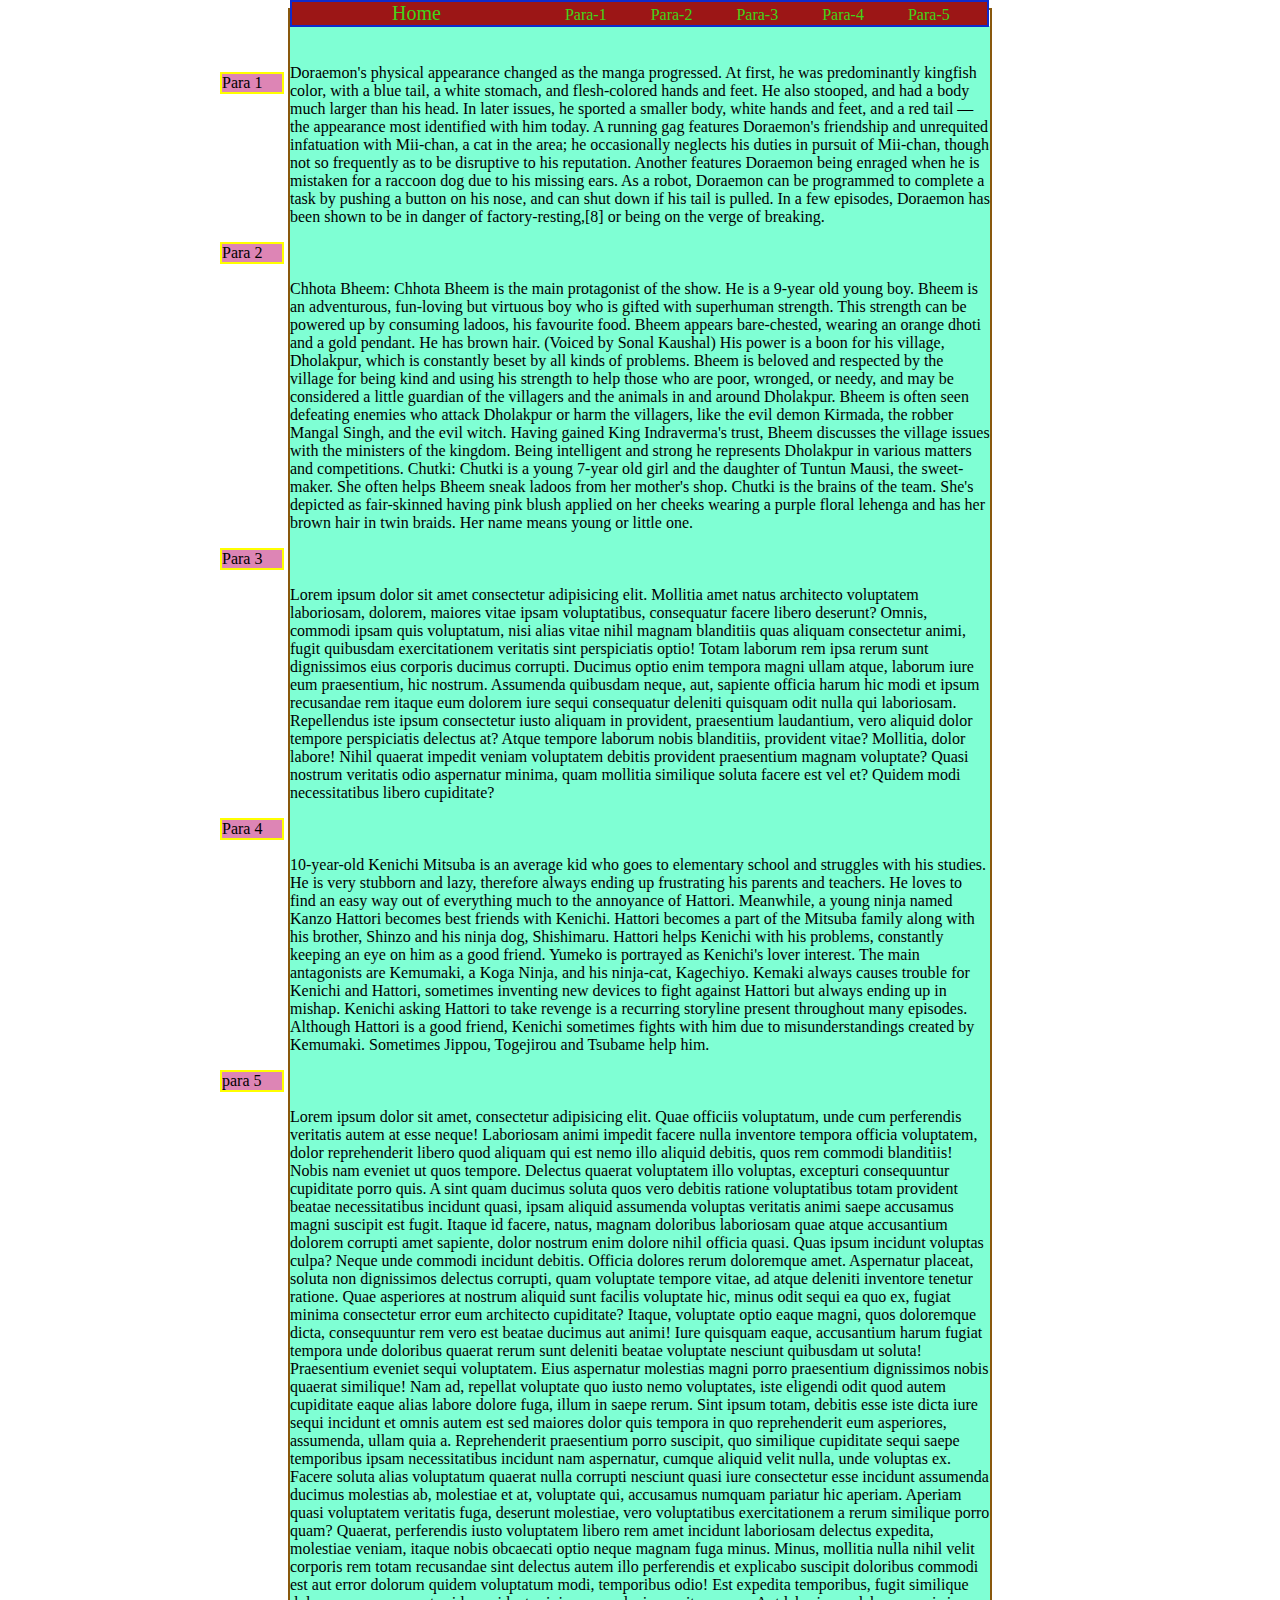
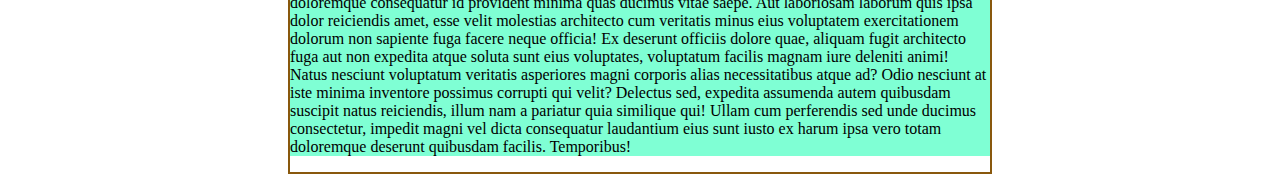
<file: index.html>
<!DOCTYPE html>
<html lang="en">
<head>
    <meta charset="UTF-8">
    <meta name="viewport" content="width=device-width, initial-scale=1.0">
    <title>Document</title>
    <link rel="stylesheet" href="style.css">
</head>
<body>
    <div class="main">
    <nav>
        <a href="#" id="home">Home</a>
        <a href="#para1">Para-1</a>
        <a href="#para2">Para-2</a>
        <a href="#para3">Para-3</a>
        <a href="#para4">Para-4</a>
        <a href="#para5">Para-5</a>
    </nav>
    <div class="container">
        <div id="#para1">
    <p  class="p">Para 1</p>
    <p class="content">Doraemon's physical appearance changed as the manga progressed. At first, he was predominantly kingfish color, with a blue tail, a white stomach, and flesh-colored hands and feet. He also stooped, and had a body much larger than his head. In later issues, he sported a smaller body, white hands and feet, and a red tail — the appearance most identified with him today.

A running gag features Doraemon's friendship and unrequited infatuation with Mii-chan, a cat in the area; he occasionally neglects his duties in pursuit of Mii-chan, though not so frequently as to be disruptive to his reputation. Another features Doraemon being enraged when he is mistaken for a raccoon dog due to his missing ears. As a robot, Doraemon can be programmed to complete a task by pushing a button on his nose, and can shut down if his tail is pulled. In a few episodes, Doraemon has been shown to be in danger of factory-resting,[8] or being on the verge of breaking.</p>
     </div>
     <div id="para2">
    <p  class="p">Para 2</p>
     
    
    <p class="content">Chhota Bheem: Chhota Bheem is the main protagonist of the show. He is a 9-year old young boy. Bheem is an adventurous, fun-loving but virtuous boy who is gifted with superhuman strength. This strength can be powered up by consuming ladoos, his favourite food. Bheem appears bare-chested, wearing an orange dhoti and a gold pendant. He has brown hair. (Voiced by Sonal Kaushal)

His power is a boon for his village, Dholakpur, which is constantly beset by all kinds of problems. Bheem is beloved and respected by the village for being kind and using his strength to help those who are poor, wronged, or needy, and may be considered a little guardian of the villagers and the animals in and around Dholakpur. Bheem is often seen defeating enemies who attack Dholakpur or harm the villagers, like the evil demon Kirmada, the robber Mangal Singh, and the evil witch. Having gained King Indraverma's trust, Bheem discusses the village issues with the ministers of the kingdom. Being intelligent and strong he represents Dholakpur in various matters and competitions.

Chutki: Chutki is a young 7-year old girl and the daughter of Tuntun Mausi, the sweet-maker. She often helps Bheem sneak ladoos from her mother's shop. Chutki is the brains of the team. She's depicted as fair-skinned having pink blush applied on her cheeks wearing a purple floral lehenga and has her brown hair in twin braids. Her name means young or little one.</p>
     </div>
     <div id="para3">
    <p  class="p">Para 3</p>
    <p class="content">Lorem ipsum dolor sit amet consectetur adipisicing elit. Mollitia amet natus architecto voluptatem laboriosam, dolorem, maiores vitae ipsam voluptatibus, consequatur facere libero deserunt? Omnis, commodi ipsam quis voluptatum, nisi alias vitae nihil magnam blanditiis quas aliquam consectetur animi, fugit quibusdam exercitationem veritatis sint perspiciatis optio! Totam laborum rem ipsa rerum sunt dignissimos eius corporis ducimus corrupti. Ducimus optio enim tempora magni ullam atque, laborum iure eum praesentium, hic nostrum. Assumenda quibusdam neque, aut, sapiente officia harum hic modi et ipsum recusandae rem itaque eum dolorem iure sequi consequatur deleniti quisquam odit nulla qui laboriosam. Repellendus iste ipsum consectetur iusto aliquam in provident, praesentium laudantium, vero aliquid dolor tempore perspiciatis delectus at? Atque tempore laborum nobis blanditiis, provident vitae? Mollitia, dolor labore! Nihil quaerat impedit veniam voluptatem debitis provident praesentium magnam voluptate? Quasi nostrum veritatis odio aspernatur minima, quam mollitia similique soluta facere est vel et? Quidem modi necessitatibus libero cupiditate?</p>    
     </div>
     <div id="para4">
    <p  class="p">Para 4</p>
    <p class="content">10-year-old Kenichi Mitsuba is an average kid who goes to elementary school and struggles with his studies. He is very stubborn and lazy, therefore always ending up frustrating his parents and teachers. He loves to find an easy way out of everything much to the annoyance of Hattori.

Meanwhile, a young ninja named Kanzo Hattori becomes best friends with Kenichi. Hattori becomes a part of the Mitsuba family along with his brother, Shinzo and his ninja dog, Shishimaru. Hattori helps Kenichi with his problems, constantly keeping an eye on him as a good friend. Yumeko is portrayed as Kenichi's lover interest.

The main antagonists are Kemumaki, a Koga Ninja, and his ninja-cat, Kagechiyo. Kemaki always causes trouble for Kenichi and Hattori, sometimes inventing new devices to fight against Hattori but always ending up in mishap. Kenichi asking Hattori to take revenge is a recurring storyline present throughout many episodes. Although Hattori is a good friend, Kenichi sometimes fights with him due to misunderstandings created by Kemumaki. Sometimes Jippou, Togejirou and Tsubame help him.</p>
    </div>
    <div id="para5">
    <p  class="p">para 5</p>
    <p class="content">Lorem ipsum dolor sit amet, consectetur adipisicing elit. Quae officiis voluptatum, unde cum perferendis veritatis autem at esse neque! Laboriosam animi impedit facere nulla inventore tempora officia voluptatem, dolor reprehenderit libero quod aliquam qui est nemo illo aliquid debitis, quos rem commodi blanditiis! Nobis nam eveniet ut quos tempore. Delectus quaerat voluptatem illo voluptas, excepturi consequuntur cupiditate porro quis. A sint quam ducimus soluta quos vero debitis ratione voluptatibus totam provident beatae necessitatibus incidunt quasi, ipsam aliquid assumenda voluptas veritatis animi saepe accusamus magni suscipit est fugit. Itaque id facere, natus, magnam doloribus laboriosam quae atque accusantium dolorem corrupti amet sapiente, dolor nostrum enim dolore nihil officia quasi. Quas ipsum incidunt voluptas culpa? Neque unde commodi incidunt debitis. Officia dolores rerum doloremque amet. Aspernatur placeat, soluta non dignissimos delectus corrupti, quam voluptate tempore vitae, ad atque deleniti inventore tenetur ratione. Quae asperiores at nostrum aliquid sunt facilis voluptate hic, minus odit sequi ea quo ex, fugiat minima consectetur error eum architecto cupiditate? Itaque, voluptate optio eaque magni, quos doloremque dicta, consequuntur rem vero est beatae ducimus aut animi! Iure quisquam eaque, accusantium harum fugiat tempora unde doloribus quaerat rerum sunt deleniti beatae voluptate nesciunt quibusdam ut soluta! Praesentium eveniet sequi voluptatem. Eius aspernatur molestias magni porro praesentium dignissimos nobis quaerat similique! Nam ad, repellat voluptate quo iusto nemo voluptates, iste eligendi odit quod autem cupiditate eaque alias labore dolore fuga, illum in saepe rerum. Sint ipsum totam, debitis esse iste dicta iure sequi incidunt et omnis autem est sed maiores dolor quis tempora in quo reprehenderit eum asperiores, assumenda, ullam quia a. Reprehenderit praesentium porro suscipit, quo similique cupiditate sequi saepe temporibus ipsam necessitatibus incidunt nam aspernatur, cumque aliquid velit nulla, unde voluptas ex. Facere soluta alias voluptatum quaerat nulla corrupti nesciunt quasi iure consectetur esse incidunt assumenda ducimus molestias ab, molestiae et at, voluptate qui, accusamus numquam pariatur hic aperiam. Aperiam quasi voluptatem veritatis fuga, deserunt molestiae, vero voluptatibus exercitationem a rerum similique porro quam? Quaerat, perferendis iusto voluptatem libero rem amet incidunt laboriosam delectus expedita, molestiae veniam, itaque nobis obcaecati optio neque magnam fuga minus. Minus, mollitia nulla nihil velit corporis rem totam recusandae sint delectus autem illo perferendis et explicabo suscipit doloribus commodi est aut error dolorum quidem voluptatum modi, temporibus odio! Est expedita temporibus, fugit similique doloremque consequatur id provident minima quas ducimus vitae saepe. Aut laboriosam laborum quis ipsa dolor reiciendis amet, esse velit molestias architecto cum veritatis minus eius voluptatem exercitationem dolorum non sapiente fuga facere neque officia! Ex deserunt officiis dolore quae, aliquam fugit architecto fuga aut non expedita atque soluta sunt eius voluptates, voluptatum facilis magnam iure deleniti animi! Natus nesciunt voluptatum veritatis asperiores magni corporis alias necessitatibus atque ad? Odio nesciunt at iste minima inventore possimus corrupti qui velit? Delectus sed, expedita assumenda autem quibusdam suscipit natus reiciendis, illum nam a pariatur quia similique qui! Ullam cum perferendis sed unde ducimus consectetur, impedit magni vel dicta consequatur laudantium eius sunt iusto ex harum ipsa vero totam doloremque deserunt quibusdam facilis. Temporibus!</p>
    </div>

</div>
</div>
</body>
</html>
</file>
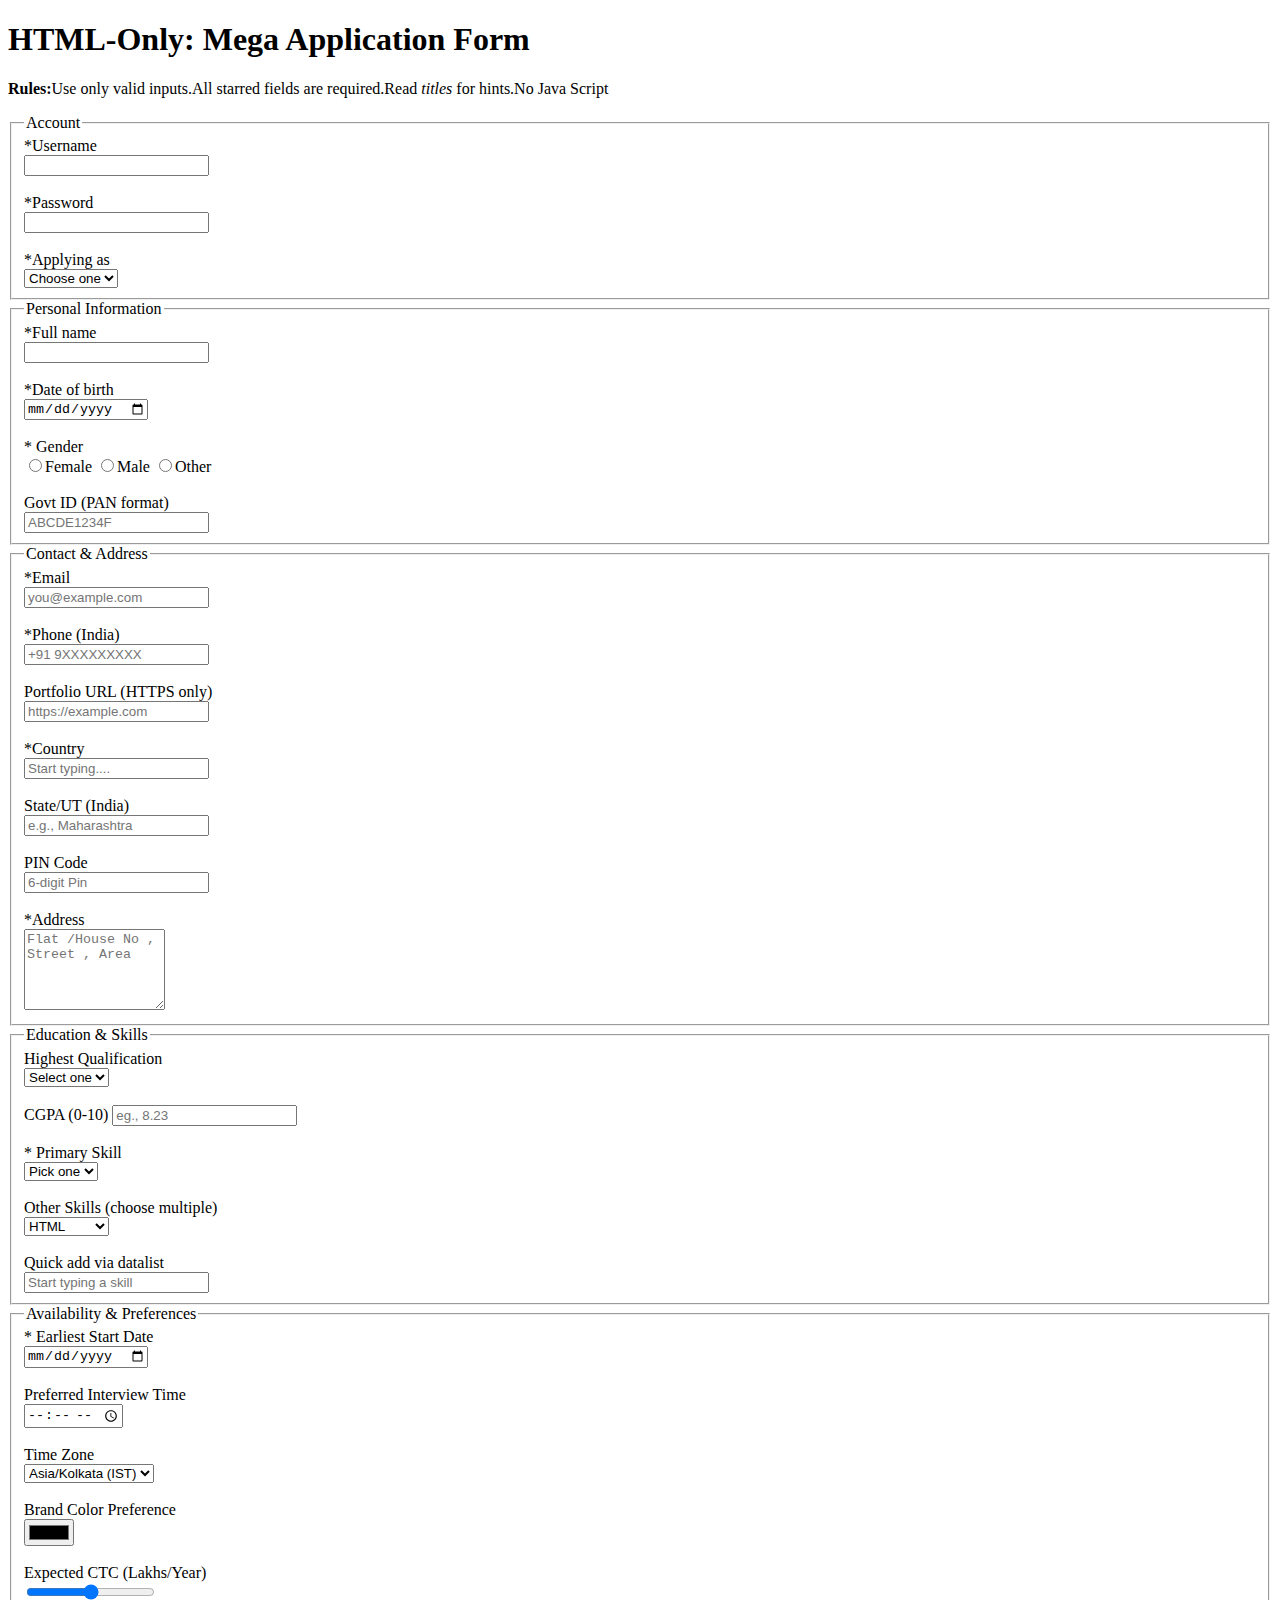
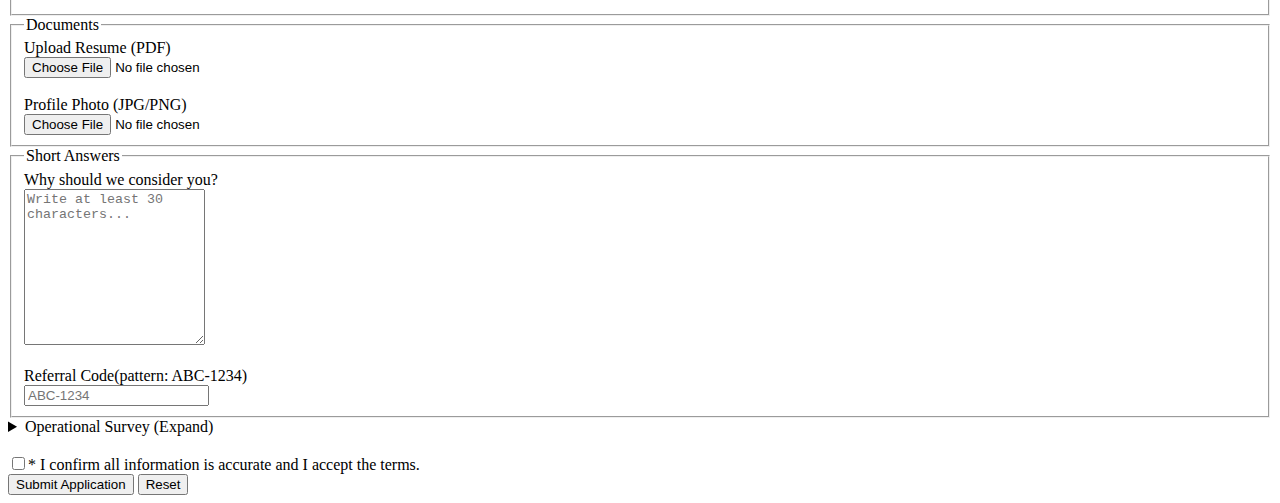
<file: Mega application form.html>
<!DOCTYPE html>
<html lang="en">
<head>
    <meta charset="UTF-8">
    <meta name="viewport" content="width=device-width, initial-scale=1.0">
    <title>HTML-Only Mega Application Form</title>
</head>
<body>
    <form action="">
        <h1>HTML-Only: Mega Application Form</h1>
        <P><b>Rules:</b>Use only valid inputs.All starred fields are required.Read<i> titles </i> for hints.No Java Script</P>
        <fieldset>
        <legend>Account</legend>
                <lable for="">*Username</lable>
                <br>
                <input type="text" placeholder="">
                <br>
                <br>
                <lable for="">*Password</lable>
                <br>
                 <input type="text" placeholder="">
         <br>
         <br>
                 <lable for="">*Applying as</lable>
                 <br>
                 <select name="" id="">
                            <option value="">Choose one</option> 
                 </select>
              </fieldset>
                  <fieldset>
                         <legend>Personal Information</legend>
                     <lable for="">*Full name</lable>
                     <br>
                     <input type="text" placeholder="">
                     <br>
                     <br>
                     <label for="">*Date of birth <br> <input type="date"></label>
                     <br>
                     <br>
                                          <lable for="">* Gender</lable>
                            <br>
                            <label for=""> <input type="radio" name="programming">Female</label>
                            <lable for=""></lable> <input type="radio" name="programming">Male</label>
                            <lable for=""></lable> <input type="radio" name="programming">Other</label>
                         <br>
                         <br>
                         <label for="">Govt ID (PAN format)</label>
                         <br>
                            <input type="text" placeholder="ABCDE1234F">
                                 </fieldset>
                                 <fieldset>
                                    <legend>Contact & Address</legend>
                                    <label for="">*Email</label>
                                    <br>
                                    <input type="text" placeholder="you@example.com">
                                    <br>
                                    <br>
                                  <label for="">*Phone (India)</label>
                                  <br>
                                  <input type="text" placeholder="+91 9XXXXXXXXX">
                                  <br>
                                  <br>
                                  <lable for="">Portfolio URL (HTTPS only)</lable>
                                  <br>
                                  <input type="text" placeholder="https://example.com">
                                  <br>
                                  <br>
                               <label for="">*Country</label>
                               <br>
                                 <input type="text" placeholder="Start typing....">
                                 <br>
                                 <br>
                               <label for="">State/UT (India)</label>
                               <br>
                             <input type="text" placeholder="e.g., Maharashtra">
                             <br>
                             <br>
                              <label for="">PIN Code</label>
                              <br>
                             <input type="text" placeholder="6-digit Pin">
                             <br>
                             <br>
                            <label for="">*Address</label>
                            <br>
                            <textarea name="" id="" placeholder="Flat /House No , Street , Area" cols="15px" rows="5px"></textarea>                           

                                 </fieldset>
                                 <fieldset>
                                 <legend>Education & Skills</legend>
                                 <label for="">Highest Qualification</label>
                                <br>
                                                 <select name="" id="">
                            <option value="">Select one</option> 
                 </select>
                 <br>
                 <br>
                 <label for="">CGPA (0-10)</label>
                                             <input type="text" placeholder="eg., 8.23">

               <br>
               <br>
                 <label for="">* Primary Skill</label>
                 <br>
                                                                  <select name="" id="">
                            <option value="">Pick one</option> 
                 </select>
                 <br>
                 <br>
                                  <label for="">Other Skills (choose multiple)</label>
                                  <br>
                            <select name="" id="">
        <option value="">HTML</option>  
        <option value="">CSS</option>  
         <option value="">JavaScript</option>  
              <option value="">nepal</option>  
                      <option value="">TypeScript</option>  
                              <option value="">React</option>
                             <option value="">Node.js</option>

      </select>
      <br>
      <br>
                                 <label for="">Quick add via datalist</label>
                                 <br>
                             <input type="text" placeholder="Start typing a skill">
                                 </fieldset>
 <fieldset>
    <legend>Availability & Preferences</legend>
                     <label for="">* Earliest Start Date</label>
                        <br>
                        <input type="date" placeholder="mm/dd/yyyy">
                     <br>
     <br>
                                 <label for="">Preferred Interview Time</label>
                                 <br>
                                 <input type="time" placeholder="--:-- --">
                                 <br>
                                 <br>
                        <label for="">Time Zone</label>
                        <br>
                                                    <select name="" id="">
        <option value="">Asia/Kolkata (IST)</option> </select>
 <br>
 <br>
                                  <label for="">Brand Color Preference</label>
                                  <br>
                                      <input type="color" placeholder="">
                                      <br>
                                      <br>
                                     <label for="">Expected CTC (Lakhs/Year)</label>
                                     <br>
                                     <input type="range" placeholder="">
   <br>

 </fieldset>
 <fieldset>
    <legend>Documents</legend>
     <label for="">Upload Resume (PDF)</label>
     <br>
     <input type="file">
<br>
<br>
     <label for="">Profile Photo (JPG/PNG)</label>
     <br>
          <input type="file">
 </fieldset>
<fieldset>
    <legend>Short Answers</legend>
         <label for="">Why should we consider you?</label>
         <br>
    <textarea name="" id="" placeholder="Write at least 30 characters..." cols="20px" rows="10px"></textarea> 
    <br>
    <br>
    <label for="">Referral Code(pattern: ABC-1234)</label>
    <br>
<input type="text" placeholder="ABC-1234">

</fieldset>
<details>
<summary>Operational Survey (Expand)</summary></details>
        
<br>
     <lable for=""></lable> <input type="checkbox" name="programming">* I confirm all information is accurate and I accept the terms.</label>
        <br>
     <button type="submit">Submit Application</button>
                <button type="submit">Reset</button>
    </form>
        



        
    
</body>
</html>
</file>
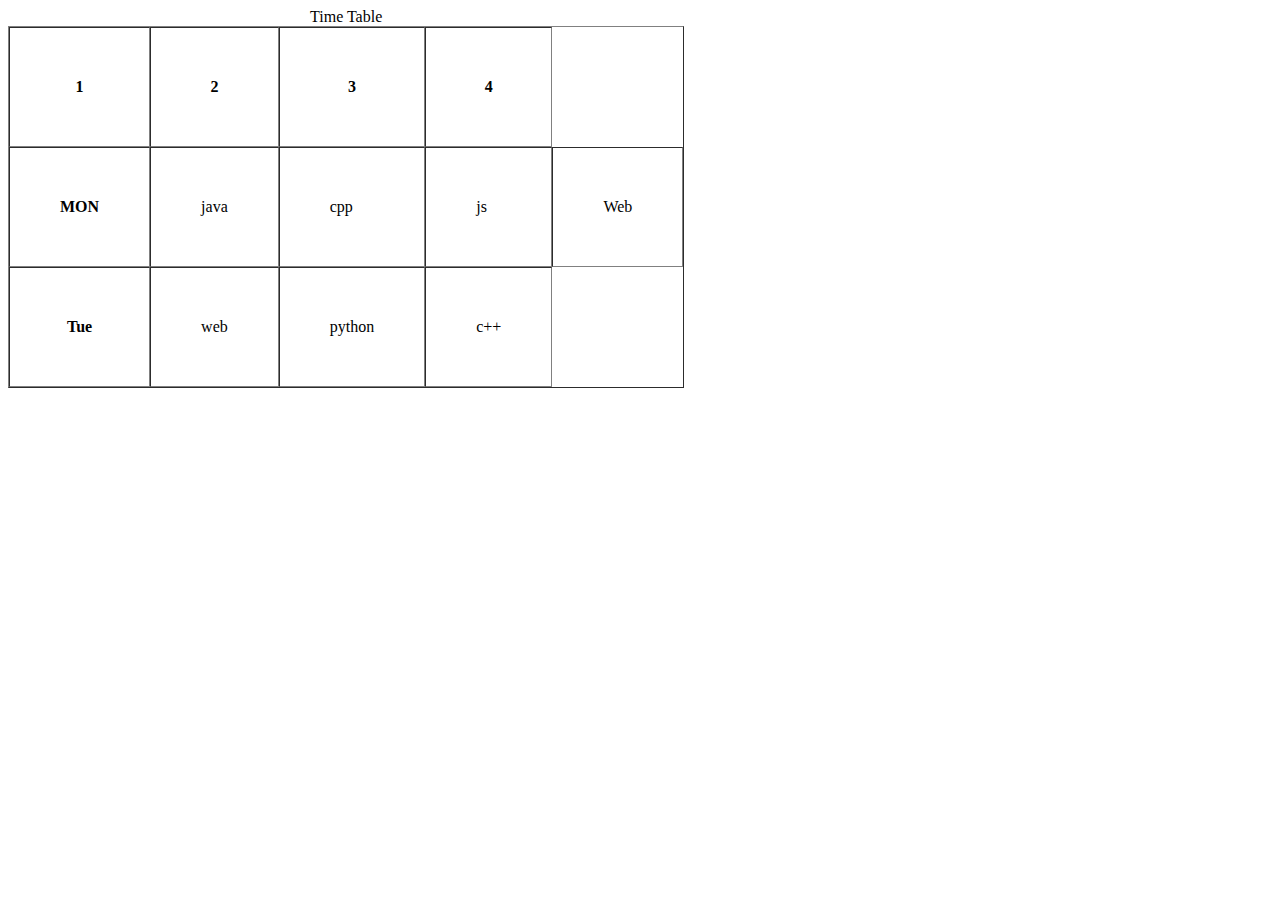
<file: table.html>
<!DOCTYPE html>
<html lang="en">
<head>
    <title>TABLE</title>
</head>
<body>
    <table border="1px" cellspacing="0px" cellpadding="50px"> 
        <caption>Time Table</caption>
        <thead>
            <tr>
                <th>1</th>
                <th>2</th>
                <th>3</th>
                <th>4</th>
            </tr>
        </thead>
        <tbody>
            <tr>
           <th>MON</th>
           <td>java</td>
           <td>cpp</td>
           <td>js</td>
           <td colspan="2">Web</td>
            </tr>
            <tr>
                      <th>Tue</th>
                      <td>web</td>
                      <td>python</td>
                      <td>c++</td>
            </tr>
        </tbody>
    </table>
</body>
</html>
</file>
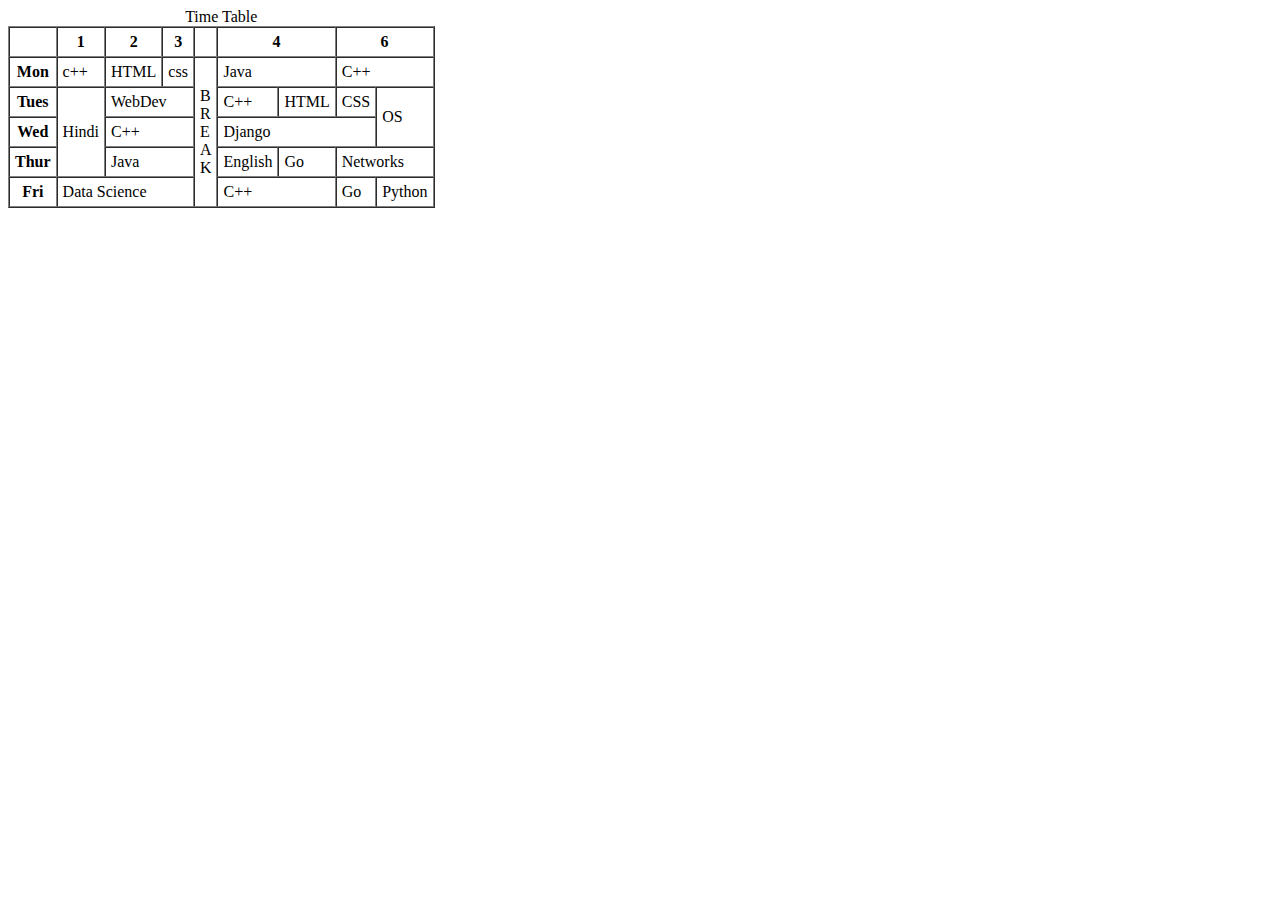
<file: table2.html>
<!DOCTYPE html>
<html lang="en">
<head>
    <title>TABLE</title>
</head>
<body>
    <table border="1px" cellspacing="0px" cellpadding="5px"> 
        <caption>Time Table</caption>
        <thead>
            <tr>
                <th></th>
                <th>1</th>
                <th>2</th>
                <th>3</th>
                <th></th>
                <th colspan="2">4</th>
                <th colspan="2">6</th>
            </tr>
        </thead>
        <tbody>
            <tr>
           <th>Mon</th>
           <td>c++</td>
           <td>HTML</td>
           <td>css</td>
           <td rowspan="5">B<br>R<br>E<br>A<br>K</td>
           <td colspan="2">Java</td>
           <td colspan="2">C++</td>
        
            </tr>
            <tr>
                <th>Tues</th>
                <td rowspan="3">Hindi</td>
                <td colspan="2">WebDev</td>
                <td>C++</td>
                <td>HTML</td>
                <td>CSS</td>
                <td rowspan="2">OS</td>
            </tr>
            <tr>
                <th>Wed</th>
                <td colspan="2">C++</td>
                <td colspan="3">Django</td>
            </tr>
            <tr>
                <th>Thur</th>
                <td colspan="2">Java</td>
                <td>English</td>
                <td>Go</td>
                <td colspan="2">Networks</td>
            </tr>
            <tr>
                <th>Fri</th>
                <td colspan="3">Data Science</td>
                <td colspan="2">C++</td>
                <td>Go</td>
                <td>Python</td>
            </tr>
        </tbody>
    </table>
</body>
</html>
</file>
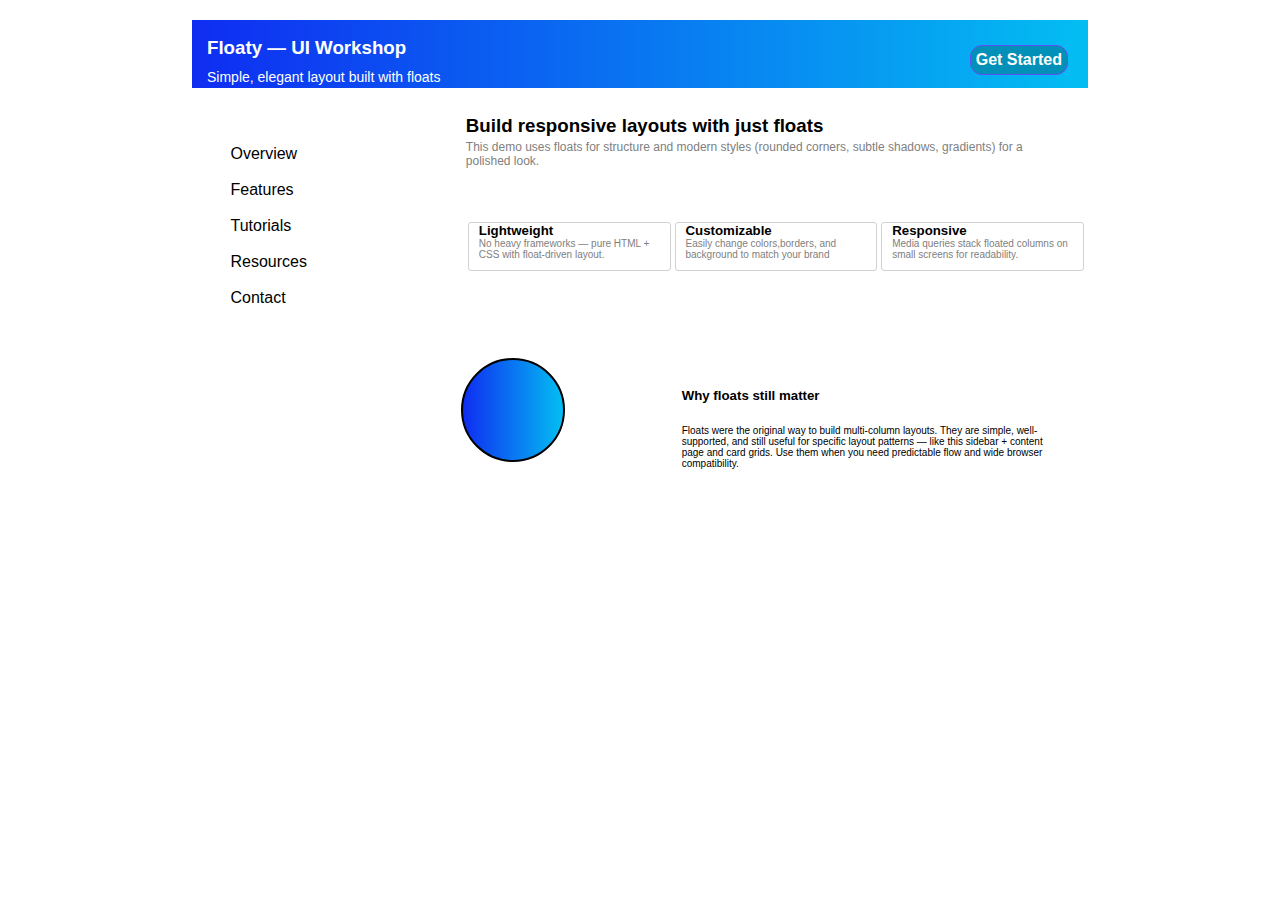
<file: Lec-8/floatui.html>
<!DOCTYPE html>
<html lang="en">
<head>
    <meta charset="UTF-8">
    <meta name="viewport" content="width=device-width, initial-scale=1.0">
    <title>Document</title>
    <link rel="stylesheet" href="stylefloat.css">
</head>
<body>
    <nav class="nav">
        <div class="text">
            <h3>Floaty — UI Workshop</h3>
            <p>Simple, elegant layout built with floats</p>
        </div>

        <p class="button">Get Started</p>

    </nav>

    <div class="main">
        <div class="content">
            <p>Overview</p>
            <p>Features</p>
            <p>Tutorials</p>
            <p>Resources</p>
            <p>Contact</p>
        </div>
        <div class="item">
            <div class="child1">
            <h3>Build responsive layouts with just floats</h3>
            <p>This demo uses floats for structure and modern styles (rounded corners, subtle shadows, gradients) for a polished look.</p>
            </div>
            <div class="child2">
                <div class="gc gc1">
                    <h5>Lightweight</h5>
                    <p>No heavy frameworks — pure HTML + CSS with float-driven layout.</p>
                </div>
                <div class="gc gc2">
                    <h5>Customizable</h5>
                    <p>Easily change colors,borders, and background to match your brand</p>
                </div>
                <div class="gc gc3">
                    <h5>Responsive</h5>
                    <p>Media queries stack floated columns on small screens for readability.</p>
                </div>
                <div class="fix"></div>
            </div>
             <div class="child3"></div> 
            <div class="child3">
                <div class="img"></div>
                <div class="textarea">
                    <h5>Why floats still matter</h5>
                    <p>Floats were the original way to build multi-column layouts. They are simple, well-supported, and still useful for specific layout patterns — like this sidebar + content page and card grids. Use them when you need predictable flow and wide browser compatibility.</p>
                </div>
            </div>
        </div>
    </div>
</body>
</file>
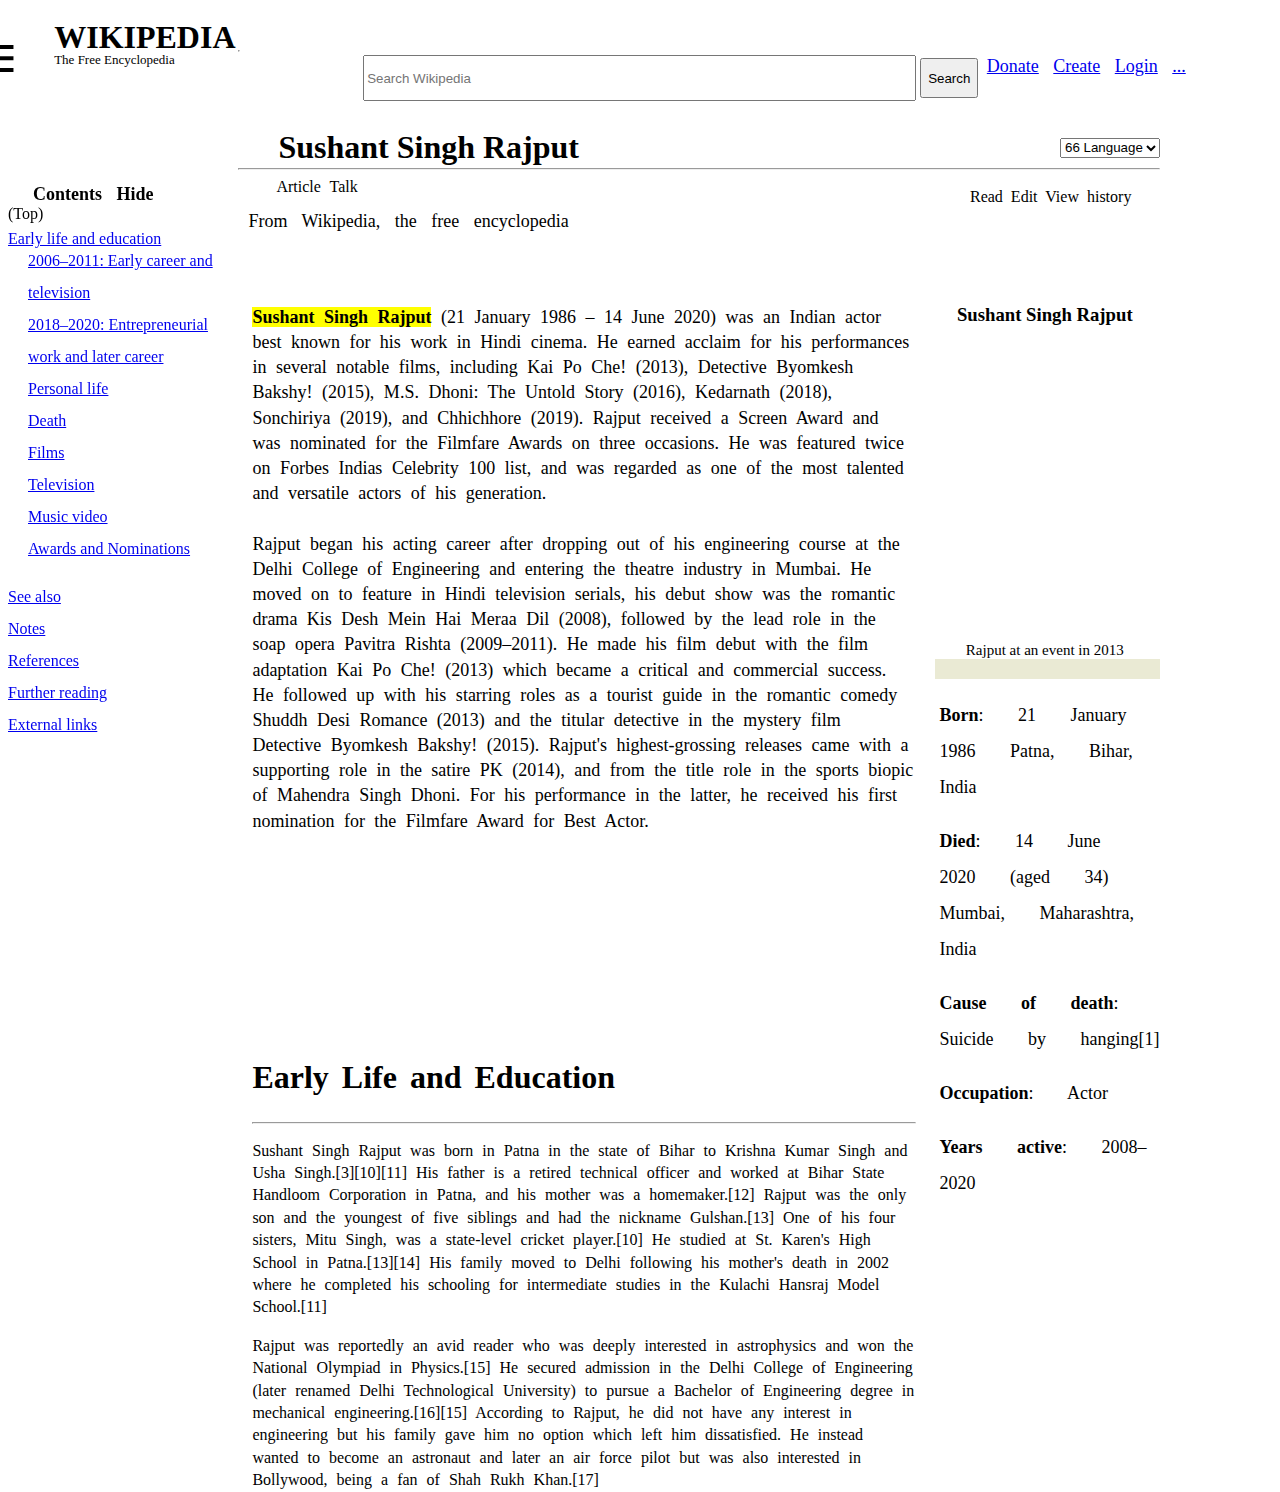
<file: Wikipedia/wikipedia.html>
<!DOCTYPE html>
<html lang="en">
<head>
    <meta charset="UTF-8">
<meta name="viewport" content="width=device-width, initial-scale=1.0">
    <title>Document</title>
    <link rel="stylesheet" href="style.css">
</head>
<body>
    <div class="parent">
        <div class="a">
           <div class="icon"> ≡</div>
           <div class="pic"></div>
            <div class="w ik">
                <h1>WIKIPEDIA</h1>
               <p> The Free Encyclopedia</p>
            </div>
            <div class="w search">
                <form action="https://www.google.com/search" >

<input type="text" name="q" id="" placeholder="Search Wikipedia" size="66px">

<button type="submit">Search </button>

            </div>
            <div class="w login">
            <nav>
                <a href="Donate">Donate</a>
                <a href="Donate">Create</a>
                <a href="Donate">Login</a>
                <a href="Donate">...</a>
                 
            </nav>
            
            </div>
        </div>
        <div class="b">
            <h1>Sushant Singh Rajput </h1>
            <select name="" id="">
                <option value=""><b>66 Language</b>
                <option value="">Hindi</option>
                <option value="">English</option>
                <option value="">Kannada</option>
                <option value="">Bengali</option>
                <option value="">Punjabi</option>
                <option value="">Hindi</option>
                <option value="">Hindi</option>
                <option value="">Hindi</option>
                </option>
            </select>
          <b> <hr></b>
        </div>
        
        <div class="c">
            <div class="arti">Article
Talk</div>

              <div class="Read">Read
Edit
View history
</div>
<hr class="he">
        </div>
        <div class="d">
            <div class="cont">Contents  Hide</div>
            (Top)
            <nav>
                <a href="description">Early life and education</a> <br>
                <p><a href="descriptiona">2006–2011: Early career and television</a> <br>
                <a href="description">2018–2020: Entrepreneurial work and later career</a> <br>
                <a href="description">Personal life</a> <br>
                <a href="description">Death</a> <br>
                <a href="description">Films</a><br>
                <a href="description">Television</a><br>
                <a href="description">Music video</a><br>
                <a href="description">Awards and Nominations</a><br></p>
                <a href="description">See also</a><br>
                <a href="description">Notes</a><br>
                <a href="description">References</a><br>
                <a href="description">Further reading</a><br>
                <a href="description">External links</a><br>
                
                
            </nav>
        </div>
        <div class="e">From Wikipedia, the free encyclopedia <br>
</div>
        <div class="f"><b><mark>Sushant Singh Rajput</mark></b> (21 January 1986 – 14 June 2020) was an Indian actor best known for his work in Hindi cinema. He earned acclaim for his performances in several notable films, including Kai Po Che! (2013), Detective Byomkesh Bakshy! (2015), M.S. Dhoni: The Untold Story (2016), Kedarnath (2018), Sonchiriya (2019), and Chhichhore (2019). Rajput received a Screen Award and was nominated for the Filmfare Awards on three occasions. He was featured twice on Forbes Indias Celebrity 100 list, and was regarded as one of the most talented and versatile actors of his generation.<br><br>

            Rajput began his acting career after dropping out of his engineering course at the Delhi College of Engineering and entering the theatre industry in Mumbai. He moved on to feature in Hindi television serials, his debut show was the romantic drama Kis Desh Mein Hai Meraa Dil (2008), followed by the lead role in the soap opera Pavitra Rishta (2009–2011). He made his film debut with the film adaptation Kai Po Che! (2013) which became a critical and commercial success. He followed up with his starring roles as a tourist guide in the romantic comedy Shuddh Desi Romance (2013) and the titular detective in the mystery film Detective Byomkesh Bakshy! (2015). Rajput's highest-grossing releases came with a supporting role in the satire PK (2014), and from the title role in the sports biopic of Mahendra Singh Dhoni. For his performance in the latter, he received his first nomination for the Filmfare Award for Best Actor.<br><br>
    </div>
    


<div class="g">
            <div class="head"> <h3>Sushant Singh Rajput</h3>
           </div>
            <div class="pic1"></div>
          <div class="trai"> Rajput at an event in 2013</div>
          <div class="sci">
            
          </div>
          <div class="king">
            
                <p><b>Born</b>: 21 January 1986
Patna, Bihar, India</p>
                <p><b>Died</b>: 14 June 2020 (aged 34)
Mumbai, Maharashtra, India</p>
                <p><b>Cause of death</b>: Suicide by hanging[1]</p>
                <p><b>Occupation</b>: Actor</p>
                <p><b>Years active</b>: 2008–2020</p>
          </div>    
            
            
        
        </div>
        <div class="h"><h1>Early Life and Education</h1><hr>
            <p>Sushant Singh Rajput was born in Patna in the state of Bihar to Krishna Kumar Singh and Usha Singh.[3][10][11] His father is a retired technical officer and worked at Bihar State Handloom Corporation in Patna, and his mother was a homemaker.[12] Rajput was the only son and the youngest of five siblings and had the nickname Gulshan.[13] One of his four sisters, Mitu Singh, was a state-level cricket player.[10] He studied at St. Karen's High School in Patna.[13][14] His family moved to Delhi following his mother's death in 2002 where he completed his schooling for intermediate studies in the Kulachi Hansraj Model School.[11]</p>
<p>Rajput was reportedly an avid reader who was deeply interested in astrophysics and won the National Olympiad in Physics.[15] He secured admission in the Delhi College of Engineering (later renamed Delhi Technological University) to pursue a Bachelor of Engineering degree in mechanical engineering.[16][15] According to Rajput, he did not have any interest in engineering but his family gave him no option which left him dissatisfied. He instead wanted to become an astronaut and later an air force pilot but was also interested in Bollywood, being a fan of Shah Rukh Khan.[17]</p>
    </div>
        </div>
    </div>
</body>
</html>
</file>
<file: style.css>
nav{
    border: 2px solid rgb(15, 43, 204);
    background-color: rgb(156, 22, 22);
    width:100%;
    top:0%;
    color:rgb(7, 158, 212);
    position: fixed;
    width:695px;
}
#home{
    margin:100px;
    font-size: 20px;
   
}
a{
    
    margin: 20px;
    color:rgb(66, 212, 25);
     text-decoration: none;
}
.main{
    width: 700px;
    margin:auto;
    border: 2px solid rgb(137, 88, 13);
}

.p{
    border: 2px solid yellow;
    width:60px;
    background-color: rgb(221, 133, 181);
    position: sticky;
    /* left: 131px; */
    top: 8%;
    margin-left: -10%;
        /* position: fixed;
    top: 7%;
    margin: -9%; */
}
.container{
    background-color: aquamarine;
}
</file>
<file: Lec-8/stylefloat.css>
*{
    font-family: sans-serif;
}
body{
    width:70%;
    margin:auto;
     margin-top: 20px; 
}
.nav{
    /* border: 2px solid black; */
    width: 100%;
    height: 68px;
    color:white;

    background: linear-gradient(to right, #0f2df1 0%, #03bef2 100%);
}
.text{
    float: left;
    /* border:2px solid red; */
    line-height: 0.9;
    margin-top:10px;
    margin-left:15px
}

.text h3{
    margin-top: 10px;
    margin-bottom: 5px;
}

.button{
    border: .5px solid rgb(97, 77, 243);
    float: right;
    margin-right: 20px;
    margin-top:25px;
    font-weight: bold;
    background-color: #0290b8;
    padding: 5px;
    border-radius: 12px;
    /* padding-left: 10px;
    padding-right: 10px; */
}

.text p{
    font-size: 14px;
}
.main
{
    /* border: 2px solid black; */
    width: 100%;
    height: 400px;
    /* margin-top: 20px; */
}
.content{
    /* border: 2px solid rgb(229, 14, 14); */
    float: left;
    width: 20%;
    height:70%;
    margin-top:30px;
    margin-left: -220px;
    padding: 10px;
    line-height: 20px;
}
.item{
    float:right;
    /* border: 2px solid rgb(135, 0, 0); */
    width:70%;
    height: 100%;
}

.child1{
    padding:5px;
    /* border:2px solid rgb(14, 212, 202); */
    width: 95%;
    
}
.child1 p{
    color:grey;
    margin-top: 3px;
    font-size: 12px;
}
.child1 h3{
    margin-bottom: 0px;
}

.child2{
    /* border:2px solid rgb(14, 212, 202); */
    width: 100%;
    margin-top: 30px;
    padding:5px; 
}

.gc{
    border:0.5px solid rgba(208, 206, 206, 0.963);
    width:32%;
    float: left;
    margin:2px;
    border-radius: 3px;
}
.gc p{
    font-size: 10px;
    color:grey;
    margin-top: 0px;
    margin-left:10px;

}
.gc h5{
    margin: 0px 10px;
}

.fix{
    clear:both;

}
.child3{
    height: 200px;
    /* border:2px solid rgb(14, 212, 202); */
    margin-top: -60px;
    
}
.img{
    width: 100px;
    height: 100px;
    border:2px solid black;
    float:left;
    background:linear-gradient(to right, #0f2df1 0%, #03bef2 100%);
    border-radius: 50%;
    
}

.textarea{
    float:right;
    width:60%;
    /* border: 2px solid blue; */
    padding: 10px;
    margin-right:20px;
    margin-bottom: 100px;
    /* font-size: 12px; */
}

.textarea p{
    font-size: 10px;
}
.textarea h5{
    margin-top: 20px;
    margin-left: 0px;
}
</file>
<file: Wikipedia/style.css>
a:hover{
    font-size: larger;
}
.parent{
    width: 90vw;
    height: 110vh;
    display: grid;
    grid-template-columns: repeat(10,1fr);
    grid-template-rows: repeat(80,1fr);
}
.icon{
    margin-left: -40px;
    margin-top: 30px;
   height: 10px;
    font-size: 80px;
    margin-right: -30px;
}
div{
    border: px  black solid ;
}
.a{
    height: 100px;
    grid-row: 1 / 3;
    grid-column: 1 / 11;
    display: flex;
    flex-direction: row;
    flex-wrap: wrap;
    line-height: .5;
    justify-content: space-around;
}
button{
    height:40px ;
}
input{
    margin-top: 40px;
    height: 40px;
}
.login{
    margin-top: 40px;
    word-spacing: 10px;
    font-size: large;
    margin-right: -30px;
}
.w ik{
    text-align: center;
    margin-left: 200px;
    margin-right: 50px;
    line-height: .3;  
    padding: 25px;  
}

.ik p{
    margin-right: 350px;
    text-align: center;
    font-size: small;
    margin-top: -10px;
}
.pic{
    height: 60px;
    width: 50px;
    margin-left: -70;
    background-image: url("https://en.wikipedia.org/static/images/icons/wikipedia.png");
    background-size: contain;
    background-repeat: no-repeat;
}
.search{
   
    align-content: center;
    margin-left: -170px;
  
}
.b{
    grid-column: 3 / 11;
     /* display: flex; 
    flex-direction: row;
    justify-content: space-between;  */
    
}
.b h1{
    margin-left: 40px;
}
select{
   float: right;
    height: 20px;
    margin-top: -30px;
}
.b hr{
    margin-top: -20px;
}
.tools{
    margin-top: 1px;
}
.Read{
    float: right;
    margin-top: 30px;
    width: 180px; 
    margin-right: 10px;  
    word-spacing:  4px;
}
.arti{
    margin-left: 38px;
    word-spacing: 5px;
    float: left;
margin-top: 20px;
    width: 100px;
}
.he{
    position: fixed;
    top: 0;
    margin-top: 50px;
}
.c{
    margin-top: -20px;
    grid-column: 3/ 11;
    
}
.d{
   position: sticky;
    top: 10%;
    grid-column: 1 / 3;
    grid-row: 5 / 21;
}
nav{
    text-decoration: none;
    line-height: 2;
}
nav p{
    margin-top: -10px;
    margin-left: 20px;
}
.cont{
    text-align: left;
   word-spacing: 10px;
   margin-left: 25px;
   font-size: large;
   font-weight: bold;
   margin-top: -22px;
   
}
.e{ 
    font-size: large;
   padding-top: 5px;
    word-spacing: 10px;
    padding-left: 10px;
    grid-row: 5 / 8;
    grid-column: 3 / 16;
    height: 80px;
}
.f{
    line-height: 1.4;
    padding: 14px;
    word-spacing: 5px;
    font-size: large;
        grid-column: 3 / 9;
    grid-row: 8 / 81;
    
}
.g h3{
   text-align: center;
}


.pic1{
    height: 300px;
    width: 600px;
     background-size: contain;
    background-repeat: no-repeat; 
    background-image: url("https://upload.wikimedia.org/wikipedia/commons/0/07/Sushant_Singh_Rajput.jpg");
}
.head{
    text-align: center;
    line-height: .5;
   
}
.head p{
    font-size: small;
    color: blue;
}
.trai{
    font-size: 15px;
    text-align: center;
    margin-top: 4px;
}
.sci{
    width: 225px;
    height:  5px;
    text-align: center;
    padding-bottom: 15px;
   
    color: blue;
    font-size: 15px;
    background-color: #eaead4;
    margin-left: 5px;
}
.king{ 
    font-size: large;
    padding-left: 10px;
    line-height: 2;
    word-spacing: 30px;
}
.king h4{
    margin-top: -5px;
    word-spacing: 8px;
    text-align: center;
    width: 225px;
    height: 30px;
    background-color: #eaead4;
}

.g{   
    border: px solid black;
    
    grid-row: 8 / 99;
    grid-column: 9 / 21;   
}
td{
    border: px solid black;
    padding: 10px;
    font-size: large;
}
.h{
margin-top: 300px;
margin-bottom: -50px;
   line-height: 1.4;
    padding: 14px;
    word-spacing: 5px;
    font-size: medium;
      grid-row: 61/91; 
    grid-column: 3/9;
}
.h hr{
    margin-top: 15px;
    
}
.h div{
    
    font-size: large;
    word-spacing: 8px;

}
.texa{
    margin-left: 16px;
    width: 200px;
    padding: 5px;
    text-align: center;
    padding-left: 5px;
    font-weight: bold;
} 
.fowl{
    align-content: center;
    width: 260px;
    height: 150px;
    background-image: url("https://upload.wikimedia.org/wikipedia/commons/thumb/a/ae/The_Magnificent_Peafowl.jpg/500px-The_Magnificent_Peafowl.jpg");
    background-repeat: no-repeat;
    background-size: contain;
}
.pea{
    border: 1px solid black;
}
</file>
